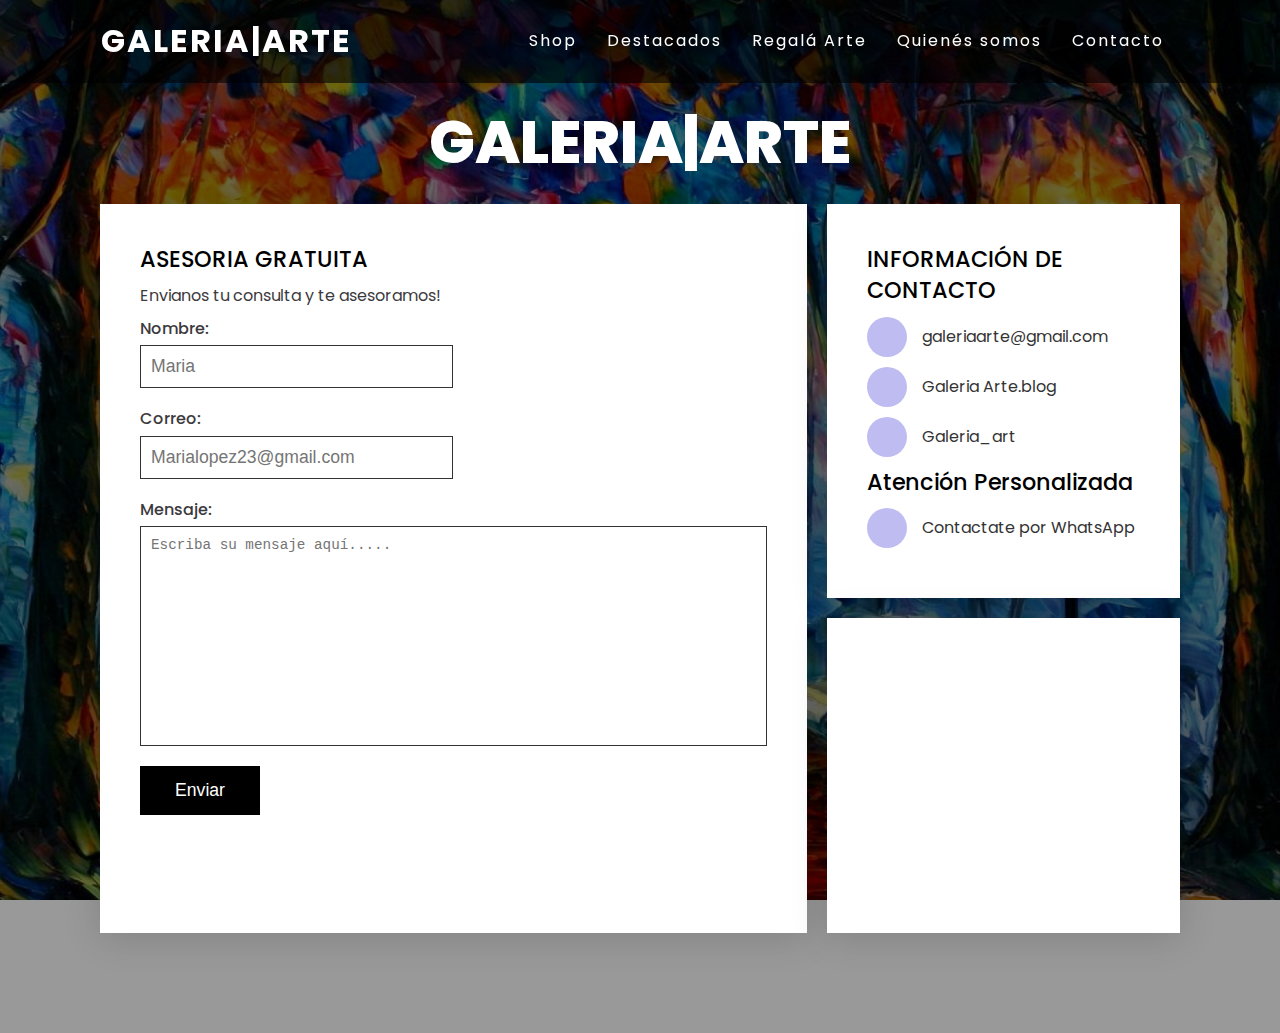
<file: contact.html>
<!DOCTYPE html>
<html lang="es">
<head>
    <meta charset="UTF-8">
    <meta name="viewport" content="width=device-width, initial-scale=1.0">
    <link rel="stylesheet" href="https://cdnjs.cloudflare.com/ajax/libs/font-awesome/6.5.2/css/all.min.css" integrity="sha512-SnH5WK+bZxgPHs44uWIX+LLJAJ9/2PkPKZ5QiAj6Ta86w+fsb2TkcmfRyVX3pBnMFcV7oQPJkl9QevSCWr3W6A==" crossorigin="anonymous" referrerpolicy="no-referrer" />
    <link rel="stylesheet" href="contact.css">
    <title>Contacto-Galeria|Arte</title>
</head>
<body>
     <!--Header-->
     <header> 
        <!--Barra De Navegación-->
        <a href="index.html" class="logo">GALERIA|ARTE</a>
       <nav>
           <ul>
            <li><a href="shop.html">Shop</a></li>
            <li><a href="index.html">Destacados</a></li>
            <li><a href="index.html">Regalá Arte</a></li>
            <li><a href="nosotros.html">Quienés somos</a></li>
            <li><a href="contact.html">Contacto</a></li>
           </ul>
        </nav>
     </header>
    <!--Contacto-->
    <div class="contact">
         <div class="title">
         <h2>GALERIA|ARTE</h2>
        </div>
        <div class="box">
            <!--Formulario-->
            <div class="contactt form">
                <h3>ASESORIA GRATUITA</h3>
                <p>Envianos tu consulta y te asesoramos!</p>
                <form action="https://formspree.io/f/xgegdlnw" method="post">
                    <div class="formbox">

                        <div class="row50">
                            <div class="imputbox">
                                <span>Nombre:</span>
                                <input type="text" name="Nombre" placeholder="Maria">
                            </div>
                        </div>
                        
                        <div class="row50">
                            <div class="imputbox">
                                <span>Correo:</span>
                                <input type="email" name="Correo" placeholder="Marialopez23@gmail.com">
                            </div>
                        </div>

                        <div class="row100">
                            <div class="imputbox">
                                <span>Mensaje:</span>
                                <textarea name="Mensaje" placeholder="Escriba su mensaje aquí....."></textarea>
                            </div>
                        </div>

                        <div class="row100">
                             <div class="imputbox">
                            <input type="submit" value="Enviar">
                            </div>
                              
                        </div>

                    </div>
                </form>
            </div>
           <!--Informacion de contacto -->
            <div class="contactt info">
                <h3>INFORMACIÓN DE CONTACTO</h3>
                <div class="infobox">
                    <div>
                     <span><i class="fa-solid fa-envelope"></i></span>
                     <a href="https://mail.google.com/">galeriaarte@gmail.com</a>
                    </div>

                    <div>
                        <span><i class="fa-brands fa-facebook"></i></span> 
                        <a href="https://www.facebook.com/">Galeria Arte.blog</a>
                    </div>

                    <div>
                        <span><i class="fa-brands fa-instagram"></i></span> 
                        <a href="https://www.instagram.com/">Galeria_art</a>
                    </div>

                    <h3>Atención Personalizada</h3>
                    <div>
                        <span><i class="fa-brands fa-whatsapp"></i></span> 
                        <a href="https://web.whatsapp.com/">Contactate por WhatsApp</a>
                    </div>

                </div>
            </div>
        <!--Mapa-->
             <div class="contactt maps">
                <iframe src="https://www.google.com/maps/embed?pb=!1m18!1m12!1m3!1d105113.52087223894!2d-58.475401860937495!3d-34.58398939999999!2m3!1f0!2f0!3f0!3m2!1i1024!2i768!4f13.1!3m3!1m2!1s0x95bccaa199c2f643%3A0x49e543b8331abe7d!2sMuseo%20Nacional%20de%20Bellas%20Artes!5e0!3m2!1ses-419!2sar!4v1714669180015!5m2!1ses-419!2sar" style="border:0;" allowfullscreen="" loading="lazy" referrerpolicy="no-referrer-when-downgrade"></iframe>

             </div>

        </div>
      
    </div>
</section>

<script src="script.js"></script>
</body>
</html>
</file>
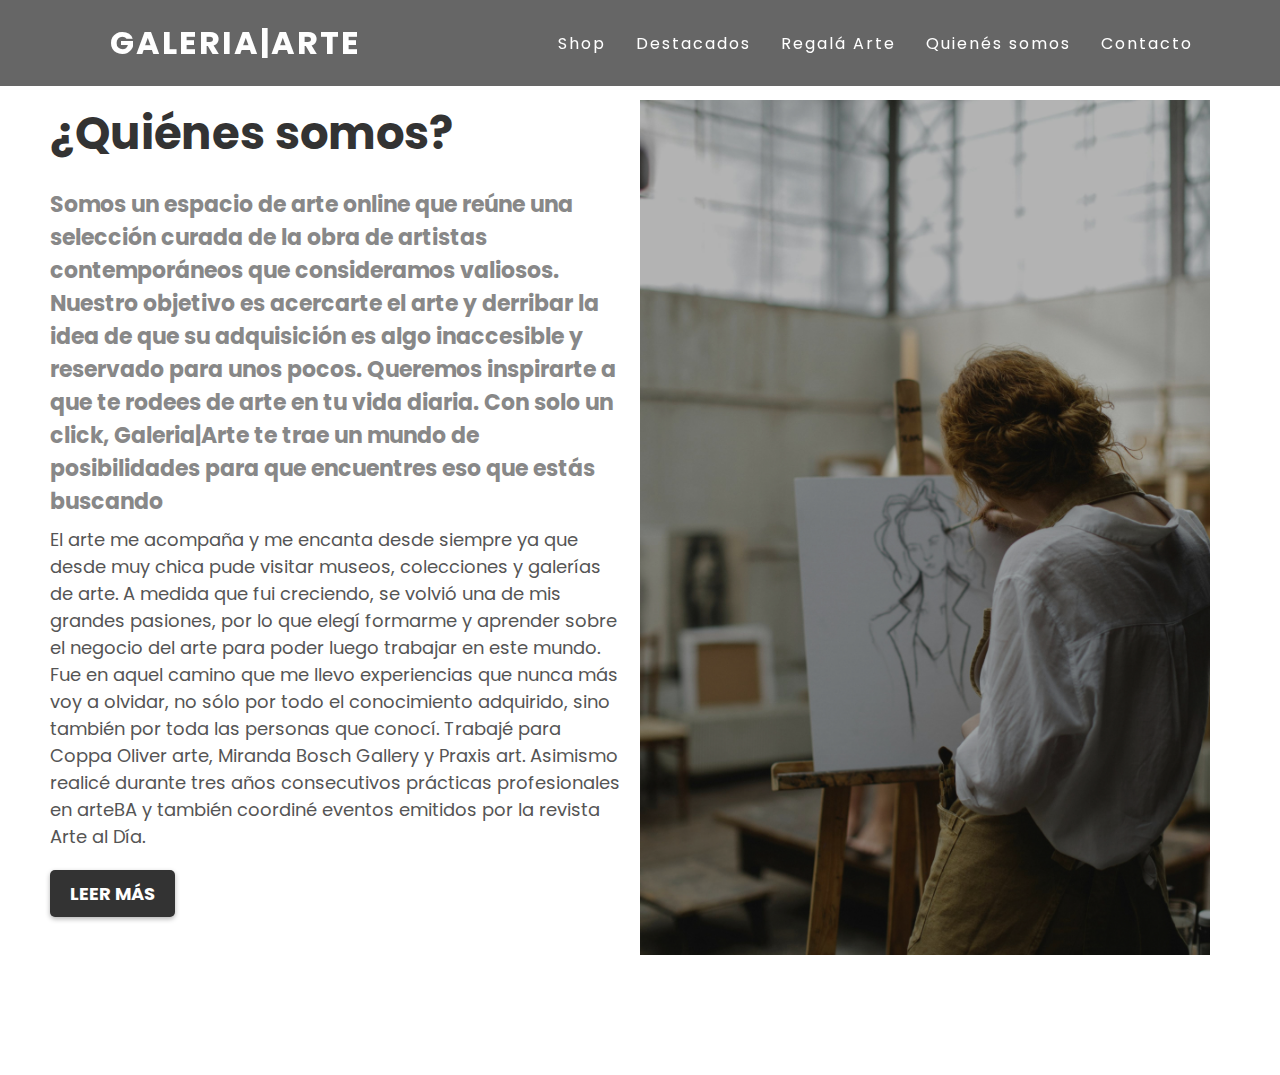
<file: nosotros.html>
<!DOCTYPE html>
<html lang="en">
<head>
    <meta charset="UTF-8">
    <meta name="viewport" content="width=device-width, initial-scale=1.0">
    <title>Quíenes somos</title>
    <link rel="stylesheet" href="nosotros.css">
</head>
<body>
    <header> 
        <!--Barra De Navegación---->
          <a href="index.html" class="logo">GALERIA|ARTE</a>
          <nav>
             <ul>
               <li><a href="shop.html">Shop</a></li>
               <li><a href="index.html">Destacados</a></li>
               <li><a href="index.html">Regalá Arte</a></li>
               <li><a href="nosotros.html">Quienés somos</a></li>
               <li><a href="contact.html">Contacto</a></li>
             </ul>
           </nav>
    </header>

    <!--Nosotros-->
  <div class="about-us">
    <div class="container">
      <div class="row">
        <div class="flex">
          <h2>¿Quiénes somos?</h2>
          <h3>Somos un espacio de arte online que reúne una selección curada de la obra de artistas contemporáneos que consideramos valiosos.
            Nuestro objetivo es acercarte el arte y derribar la idea de que su adquisición es algo inaccesible y reservado para unos pocos.
            Queremos inspirarte a que te rodees de arte en tu vida diaria. Con solo un click, Galeria|Arte te trae un mundo de posibilidades para que encuentres eso que estás buscando</h3>
           <p>El arte me acompaña y me encanta desde siempre ya que desde muy chica pude visitar museos, colecciones y galerías de arte. A medida que fui creciendo, se volvió una de mis grandes pasiones, por lo que elegí formarme y aprender sobre el negocio del arte para poder luego trabajar en este mundo. Fue en aquel camino que me llevo experiencias que nunca más voy a olvidar, no sólo por todo el conocimiento adquirido, sino también por toda las personas que conocí.
            Trabajé para Coppa Oliver arte, Miranda Bosch Gallery y Praxis art. Asimismo realicé durante tres años consecutivos prácticas profesionales en arteBA y también coordiné eventos emitidos por la revista Arte al Día.</p>
            <a href="#" class="btn">Leer más</a>
        </div>
        <div class="flex">
          <img src="img/nosotros.jpg" alt="">
        </div>
      </div>
    </div>
  </div>
   <script src="script.js"></script>  
</body>
</html>
</file>
<file: contact.css>
@import url('https://fonts.googleapis.com/css2?family=Poppins:ital,wght@0,100;0,200;0,300;0,400;0,500;0,600;0,700;0,800;0,900;1,100;1,200;1,300;1,400;1,500;1,600;1,700;1,800;1,900&display=swap');
*{
    margin: 0;
    padding: 0;
    box-sizing: border-box;
}

body{

    font-family: "Poppins", sans-serif;
    font-weight: 400;
    line-height: 1.4;
    color: #3c393d;
    background: linear-gradient(rgba(0,0,0,0.4),rgba(0,0,0,0.4)), url(img/fondo_3.jpg) center/cover no-repeat fixed;
}

header{
    position: fixed;
    top: 0;
    left: 0;
    width: 100%;
    display: flex;
    justify-content: space-around;
    transition: 0.7s;
    padding: 1.2rem;
    z-index: 10;
    background: rgba(0,0,0,0.6);
}
header.abajo{
   background: #fff;
   padding: 15px 20px;
}
header .logo{
    position: relative;
    color: #fff;
    font-weight: bold;
    font-size: 2em;
    letter-spacing: 2px;
    transition: 1.5s;
    text-decoration: none;
}
nav{
    display: flex;
    justify-content: center;
    align-items: center;
}
header ul{
    position: relative;
    display: flex;
    justify-content: center;
    align-items: center;

}
header ul li{
   
    list-style: none;
}
header ul li a{
    position: relative;
    margin: 0 15px;
    text-decoration: none;
    color: #fff;
    letter-spacing: 2px;
    font-weight: 400;
    transition: 0.7s;
}


header.abajo .logo,header.abajo ul li a{
    color: black;
}
/*Fin de barra de navegacion*/

/*Titulo contacto */
.contact
{
    position: relative;
    width:100%;
    padding: 100px 100px;
}

.contact .title
{
    display: flex;
    justify-content: center;
    align-items: center;
    font-size: 2.5em;
}

.contact .title h2
{
    color: #fff;
    font-weight:800;

}
/*Fin titulo de contacto*/

/*Cajas */
.form 
{
    grid-area: form;
}
.info
{
    grid-area: info;
}
.maps
{
    grid-area: maps;
}
.contactt
{
    padding: 40px;
    background-color: #fff;
    box-shadow:0 5px 35px rgba(0,0,0,0.15);

}
.box
{
    position: relative;
    display: grid;
    grid-template-columns: 2fr 1fr;
    grid-template-rows: 5fr 4fr;
    grid-template-areas: 
    "form info"
    "form maps";
    grid-gap:20px;
    margin-top: 20px;
}
/*Fin cajas*/

/*Titulo de la caja*/
.contactt h3
{
   color: black;
   font-weight: 500;
   font-size: 1.4em;
   margin-bottom: 10px;
}
/*Fin titulo caja*/

/*Formulario*/
.formbox
{
    position: relative;
    width: 100%;
}
.formbox .row50
{
    display: flex;
    gap: 20px;
}

.imputbox
{
   display:flex;
   flex-direction: column;
   margin-bottom: 10px;
   width: 50%;

}

.formbox .row100 .imputbox
{
    width:100% ;
}
.imputbox span
{
    margin-top: 10px;
    margin-bottom: 5px;
    font-weight: 500;
}

.imputbox input
{
    padding: 10px;
    font-size: 1.1em;
    outline: none;
    border: 1px solid #333;

}
.imputbox textarea
{
    padding: 10px;
    font-size: 1.1em;
    outline: none;
    border: 1px solid #333;
    resize: none;
    min-height: 220px;
    margin-bottom: 10px;
}
.imputbox input[type="submit"]
{
    background: black;
    color: #fff;
    border: none;
    font-size: 1.1em;
    max-width: 120px;
    font-weight: 500;
    cursor: pointer;
    padding: 14px 15px;

}

/*Fin formulario*/

/*Informacion*/



.info .infobox div 
{
  display: flex;
  align-items: center;
  margin-bottom: 10px;
}

.info .infobox div span 
{
    min-width:40px;
    height:40px;
    color: black;
    background-color: #bfbcf2;
    display: flex;
    justify-content: center;
    align-items: center;
    font-size: 1.5em;
   border-radius: 50%;
   margin-right: 15px;

}

.info .infobox div a 
{
    color:#333;
    text-decoration: none;
}

/*Fin informacion*/

/*Mapa*/

.maps
{
    padding: 0;
}

.maps iframe{
    width: 100%;
    height: 100%;
}
/* Responsive*/
@media (max-width: 991px)
{
   body{
    background: linear-gradient(rgba(0,0,0,0.4),rgba(0,0,0,0.4)), url(img/fondo_3.jpg) center/cover no-repeat fixed;
   }
   .contactt{
    padding: 20px;
   }
   .box{
    position: relative;
    display: grid;
    grid-template-columns: 1fr;
    grid-template-rows: auto;
    grid-template-areas:
      "form"
      "info"
      "maps";
   }
   .formbox .row50{
    display: flex;
    gap:0;
    flex-direction:column;
   }
   .imputbox{
     width: 100%;
   }
   .contact{
    padding: 30px;
   }
   .maps{
    min-height: 300px;
    padding: 0;
   }
}
</file>
<file: nosotros.css>
@import url('https://fonts.googleapis.com/css2?family=Poppins:ital,wght@0,100;0,200;0,300;0,400;0,500;0,600;0,700;0,800;0,900;1,100;1,200;1,300;1,400;1,500;1,600;1,700;1,800;1,900&display=swap');

*{
    margin: 0;
    padding: 0;
    font-family: "Poppins", sans-serif;
}
/*Barra de navegación*/
header{
    position: fixed;
    top: 0;
    left: 0;
    width: 100%;
    display: flex;
    justify-content: space-around;
    transition: 0.7s;
    padding: 1.2rem;
    z-index: 10;
    background: rgba(0,0,0,0.6);
}
header.abajo{
   background: #fff;
   padding: 15px 20px;
}
header .logo{
    position: relative;
    color: #fff;
    font-weight: bold;
    font-size: 2em;
    letter-spacing: 2px;
    transition: 1.5s;
    text-decoration: none;
}
nav{
    display: flex;
    justify-content: center;
    align-items: center;
}
header ul{
    position: relative;
    display: flex;
    justify-content: center;
    align-items: center;

}
header ul li{
   
    list-style: none;
}
header ul li a{
    position: relative;
    margin: 0 15px;
    text-decoration: none;
    color: #fff;
    letter-spacing: 2px;
    font-weight: 400;
    transition: 0.7s;
}

header.abajo .logo,header.abajo ul li a{
    color: black;
}
/*******/
/*Nosotros*/
.about-us{
    padding: 80px 0px;
}
.container{
    max-width: 1200px;
    margin: 0 auto;
    padding: 0 20px;
}
.row{
    display:flex;
    flex-wrap: wrap;
}
.flex{
    flex: 0 0 calc(50% - 10px); 
    max-width: calc(50% - 10px); 
    margin-bottom: 20px; 
    box-sizing: border-box; 
    padding: 20px 10px;  

}
.about-us h2{
    font-size: 45px;
    margin-bottom: 20px;
    color: #333;
}
.about-us h3{
    font-size: 22px;
    color: #888;
    margin-bottom: 8px;
}

.about-us p{
    font-size: 18px;
    line-height: 1.5;
    color: #555;
    margin-bottom: 20px;
 }

.about-us img{

    display: block;
    max-width: 100%;
    height: auto;
   margin: 0 auto;   
}

.btn{
    text-decoration: none;
    color: #fff;
    display: inline-block;
    padding: 10px 20px;
    font-size: 18px;
    font-weight: bold;
    text-transform: uppercase;
    border-radius: 5px;
    background-color:#333;
    box-shadow: 0 2px 5px rgba(0,0,0,0.3);
    transition: all 0.4s ease;
}

.btn:hover{
    transform: translate(-3px);
}

@media screen and (max-width: 768px){
    .row{
        flex-direction: column;
    }
    .flex{
        max-width: 100%;
    }
    .about-us h2{
        font-size: 31px;
    }
    .about-us p{
        font-size: 16px;
    }
    .btn{
       font-size: 16px;
       padding: 8px 16px; 
       margin-bottom: 30px;
    }

}
</file>
